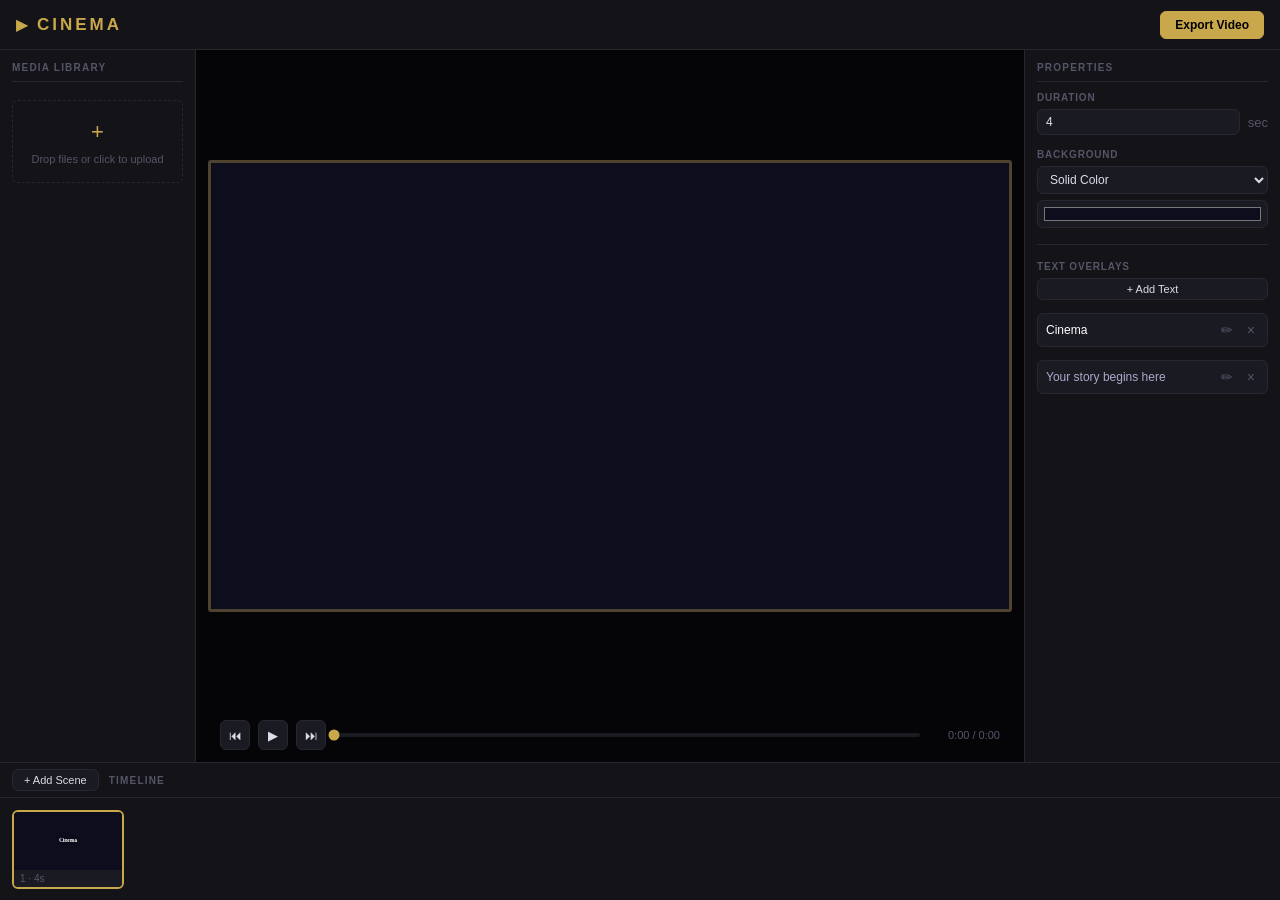
<file: index.html>
<!DOCTYPE html>
<html lang="en">
<head>
  <meta charset="UTF-8">
  <meta name="viewport" content="width=device-width, initial-scale=1.0">
  <title>Cinema — Video Creator</title>
  <link rel="stylesheet" href="style.css">
</head>
<body>
  <div id="app">
    <header id="header">
      <div class="logo">
        <span class="logo-mark">▶</span>
        <span class="logo-text">Cinema</span>
      </div>
      <div class="header-controls">
        <button id="btn-export" class="btn btn-primary">Export Video</button>
      </div>
    </header>

    <div id="workspace">
      <aside id="media-panel">
        <div class="panel-title">Media Library</div>
        <div id="upload-zone">
          <div class="upload-icon">+</div>
          <div>Drop files or click to upload</div>
          <input type="file" id="file-input" multiple accept="image/*,video/*">
        </div>
        <div id="media-grid"></div>
      </aside>

      <main id="preview-panel">
        <div id="canvas-container">
          <canvas id="preview-canvas"></canvas>
          <div id="export-overlay" class="hidden">
            <div class="spinner"></div>
            <div>Exporting video…</div>
          </div>
        </div>
        <div id="playback-bar">
          <button id="btn-prev" title="Previous scene">⏮</button>
          <button id="btn-play" title="Play / Pause">▶</button>
          <button id="btn-next" title="Next scene">⏭</button>
          <div id="progress-container">
            <div id="progress-bar">
              <div id="progress-fill"></div>
              <div id="progress-handle"></div>
            </div>
          </div>
          <div id="time-display">0:00 / 0:00</div>
        </div>
      </main>

      <aside id="properties-panel">
        <div class="panel-title">Properties</div>
        <div id="properties-content">
          <div class="no-selection">Select a scene to edit</div>
        </div>
      </aside>
    </div>

    <div id="timeline">
      <div id="timeline-header">
        <button id="btn-add-scene" class="btn btn-sm">+ Add Scene</button>
        <div class="timeline-label">Timeline</div>
      </div>
      <div id="scenes-track"></div>
    </div>
  </div>

  <script src="app.js"></script>
</body>
</html>
</file>
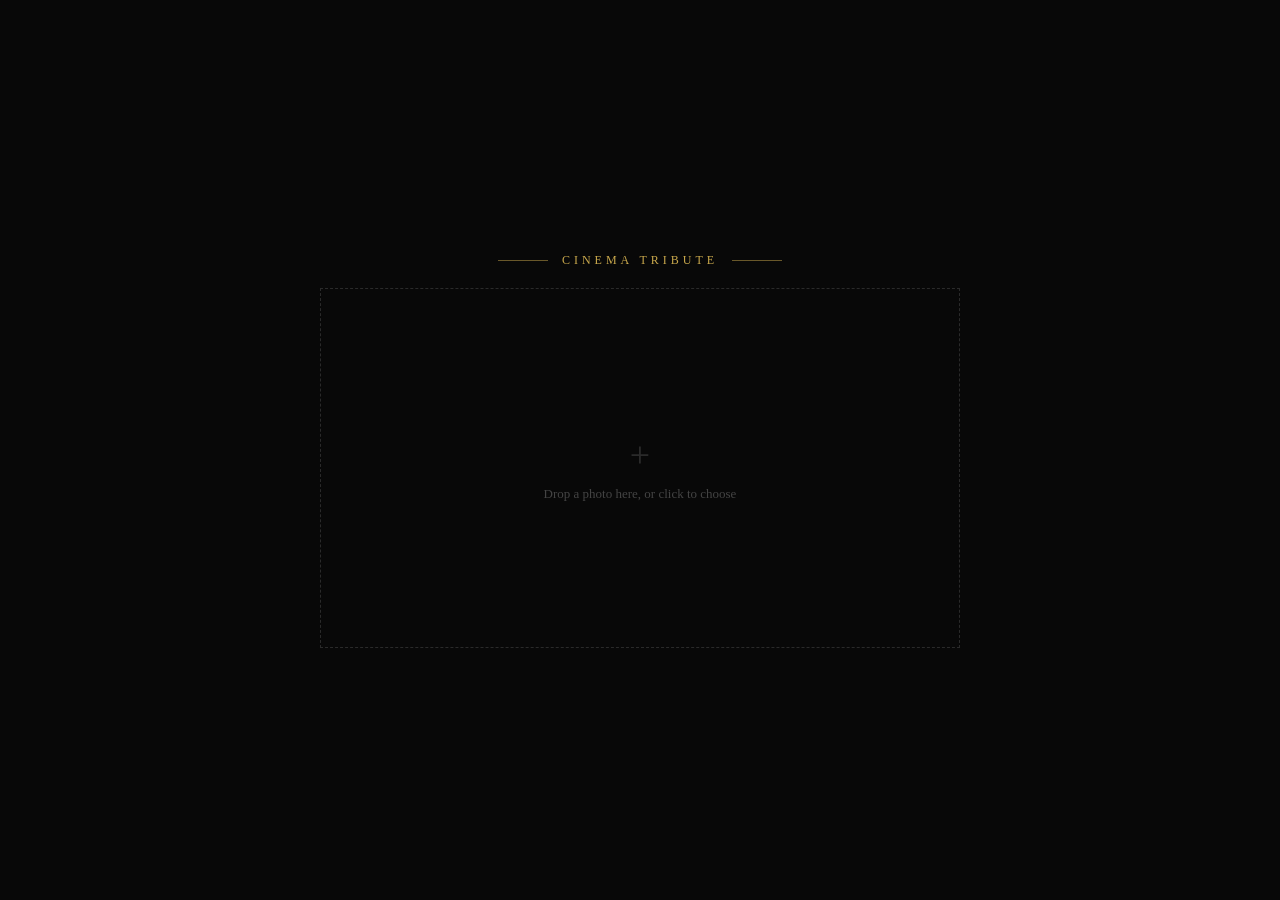
<file: tribute.html>
<!DOCTYPE html>
<html lang="en">
<head>
  <meta charset="UTF-8">
  <meta name="viewport" content="width=device-width, initial-scale=1.0">
  <title>Ree_Raa — Cinema Tribute</title>
  <style>
    *, *::before, *::after { box-sizing: border-box; margin: 0; padding: 0; }

    body {
      background: #080808;
      color: #e0d5c0;
      font-family: Georgia, 'Times New Roman', serif;
      display: flex;
      flex-direction: column;
      align-items: center;
      justify-content: center;
      min-height: 100vh;
      padding: 24px;
      gap: 20px;
    }

    .title-bar {
      display: flex;
      align-items: center;
      gap: 14px;
      letter-spacing: 4px;
      text-transform: uppercase;
      color: #c9a84c;
      font-size: 12px;
    }

    .title-bar::before,
    .title-bar::after {
      content: '';
      width: 50px;
      height: 1px;
      background: #c9a84c;
      opacity: .5;
    }

    /* Drop zone */
    #drop-zone {
      width: 640px;
      height: 360px;
      border: 1px dashed #2a2a2a;
      display: flex;
      flex-direction: column;
      align-items: center;
      justify-content: center;
      cursor: pointer;
      gap: 10px;
      color: #444;
      font-size: 13px;
      transition: border-color .2s, color .2s, background .2s;
      position: relative;
    }

    #drop-zone:hover, #drop-zone.over {
      border-color: #c9a84c;
      color: #c9a84c;
      background: rgba(201,168,76,.04);
    }

    .drop-icon { font-size: 36px; color: #2a2a2a; transition: color .2s; }
    #drop-zone:hover .drop-icon, #drop-zone.over .drop-icon { color: #c9a84c; }

    #file-input { position: absolute; inset: 0; opacity: 0; cursor: pointer; }

    /* Canvas wrap */
    #canvas-wrap { display: none; flex-direction: column; align-items: center; gap: 14px; }

    canvas {
      display: block;
      width: 640px;
      height: 360px;
      background: #000;
    }

    /* Controls */
    .controls { display: flex; gap: 10px; }

    button {
      background: transparent;
      border: 1px solid #2a2a2a;
      color: #c0b898;
      padding: 7px 18px;
      font-family: Georgia, serif;
      font-size: 11px;
      letter-spacing: 1.5px;
      text-transform: uppercase;
      cursor: pointer;
      transition: border-color .2s, color .2s;
    }

    button:hover:not(:disabled) { border-color: #c9a84c; color: #c9a84c; }

    button.gold {
      background: #c9a84c;
      border-color: #c9a84c;
      color: #000;
      font-weight: 700;
    }

    button.gold:hover:not(:disabled) { background: #e8c96e; border-color: #e8c96e; }
    button:disabled { opacity: .3; cursor: default; }

    #status {
      font-size: 11px;
      letter-spacing: 2px;
      text-transform: uppercase;
      color: #555;
      min-height: 16px;
    }
  </style>
</head>
<body>

  <div class="title-bar">Cinema Tribute</div>

  <div id="drop-zone">
    <div class="drop-icon">+</div>
    <div>Drop a photo here, or click to choose</div>
    <input type="file" id="file-input" accept="image/*">
  </div>

  <div id="canvas-wrap">
    <canvas id="c" width="1280" height="720"></canvas>
    <div class="controls">
      <button id="btn-play">&#9654; Play</button>
      <button id="btn-export" class="gold">&#8595; Export Video</button>
      <button id="btn-reset">&#8617; New Photo</button>
    </div>
    <div id="status"></div>
  </div>

<script>
'use strict';

const TOTAL  = 13;   // total seconds
const FPS    = 30;
const W      = 1280;
const H      = 720;

const canvas = document.getElementById('c');
const ctx    = canvas.getContext('2d');

let photo      = null;
let isPlaying  = false;
let isExporting = false;
let position   = 0;
let lastTs     = null;
let rafId      = null;

// Pre-bake a set of grain frames for variety
const GRAIN_COUNT = 8;
const grains = [];

function bakeGrains() {
  for (let g = 0; g < GRAIN_COUNT; g++) {
    const off = document.createElement('canvas');
    off.width = W >> 1; off.height = H >> 1;
    const tc = off.getContext('2d');
    const id = tc.createImageData(off.width, off.height);
    for (let i = 0; i < id.data.length; i += 4) {
      const v = Math.random() * 255 | 0;
      id.data[i] = id.data[i+1] = id.data[i+2] = v;
      id.data[i+3] = Math.random() * 28 | 0;
    }
    tc.putImageData(id, 0, 0);
    grains.push(off);
  }
}

bakeGrains();

function ease(t) {
  return t < .5 ? 2*t*t : -1 + (4 - 2*t)*t;
}

function clamp(v, lo, hi) { return v < lo ? lo : v > hi ? hi : v; }

function alpha(t, inStart, inEnd, outStart, outEnd) {
  if (t < inStart || t > outEnd) return 0;
  if (t < inEnd)   return clamp((t - inStart)  / (inEnd  - inStart), 0, 1);
  if (t > outStart) return clamp((outEnd - t)   / (outEnd - outStart), 0, 1);
  return 1;
}

function drawFrame(t) {
  ctx.clearRect(0, 0, W, H);
  ctx.fillStyle = '#000';
  ctx.fillRect(0, 0, W, H);

  if (!photo) return;

  // ── Ken Burns: slow zoom-in + gentle pan ─────────────────
  const p    = clamp(t / TOTAL, 0, 1);
  const zoom = 1 + ease(p) * 0.18;
  const panX = ease(p) * 0.03 * W;
  const panY = ease(p) * 0.015 * H;

  const srcW = photo.naturalWidth, srcH = photo.naturalHeight;
  const scale = Math.max(W / srcW, H / srcH) * zoom;
  const dw    = srcW * scale, dh = srcH * scale;
  const dx    = (W - dw) / 2 + panX;
  const dy    = (H - dh) / 2 + panY;

  // Photo with cinematic grade
  ctx.save();
  ctx.filter = 'sepia(55%) contrast(1.08) brightness(0.88) saturate(0.8)';
  ctx.drawImage(photo, dx, dy, dw, dh);
  ctx.filter = 'none';
  ctx.restore();

  // Vignette
  const vig = ctx.createRadialGradient(W/2, H/2, H * 0.28, W/2, H/2, H * 0.88);
  vig.addColorStop(0, 'rgba(0,0,0,0)');
  vig.addColorStop(1, 'rgba(0,0,0,0.75)');
  ctx.fillStyle = vig;
  ctx.fillRect(0, 0, W, H);

  // Film grain (cycle through baked frames)
  const grain = grains[Math.floor(t * FPS * 1.3) % GRAIN_COUNT];
  ctx.save();
  ctx.globalAlpha = 0.22;
  ctx.drawImage(grain, 0, 0, W, H);
  ctx.restore();

  // ── Film strip bars ───────────────────────────────────────
  const BAR = 22;
  ctx.fillStyle = 'rgba(0,0,0,0.6)';
  ctx.fillRect(0, 0, W, BAR);
  ctx.fillRect(0, H - BAR, W, BAR);

  const perfW = 28, perfH = 14, perfGap = 56;
  for (let x = 30; x < W - 30; x += perfGap) {
    ctx.fillStyle = 'rgba(255,255,255,0.07)';
    ctx.beginPath();
    if (ctx.roundRect) {
      ctx.roundRect(x, 4, perfW, perfH, 3);
      ctx.roundRect(x, H - 4 - perfH, perfW, perfH, 3);
    } else {
      ctx.rect(x, 4, perfW, perfH);
      ctx.rect(x, H - 4 - perfH, perfW, perfH);
    }
    ctx.fill();
  }

  // ── Title "Ree_Raa" ───────────────────────────────────────
  const titleA = alpha(t, 1.5, 3.2, 9.5, 11.2);
  if (titleA > 0) {
    ctx.save();
    ctx.globalAlpha = titleA;

    // Horizontal rule
    ctx.strokeStyle = '#c9a84c';
    ctx.lineWidth = 1.5;
    const lineW = 160;
    ctx.beginPath();
    ctx.moveTo(W/2 - lineW, H * 0.54);
    ctx.lineTo(W/2 + lineW, H * 0.54);
    ctx.stroke();

    // Name
    ctx.font = 'bold 100px Georgia, serif';
    ctx.fillStyle = '#f8ecc8';
    ctx.textAlign  = 'center';
    ctx.textBaseline = 'middle';
    ctx.shadowColor = 'rgba(0,0,0,0.95)';
    ctx.shadowBlur  = 24;
    ctx.shadowOffsetY = 3;

    // Spaced letters manually for elegance
    drawSpaced(ctx, 'Ree_Raa', W / 2, H * 0.60, 14);

    // Horizontal rule below
    ctx.beginPath();
    ctx.moveTo(W/2 - lineW, H * 0.665);
    ctx.lineTo(W/2 + lineW, H * 0.665);
    ctx.stroke();

    ctx.restore();
  }

  // ── Subtitle ──────────────────────────────────────────────
  const subA = alpha(t, 3.8, 5.2, 9.5, 11.0);
  if (subA > 0) {
    ctx.save();
    ctx.globalAlpha = subA * 0.88;
    ctx.font = 'italic 24px Georgia, serif';
    ctx.fillStyle = '#c9a84c';
    ctx.textAlign  = 'center';
    ctx.textBaseline = 'middle';
    ctx.shadowColor = 'rgba(0,0,0,0.9)';
    ctx.shadowBlur  = 12;
    ctx.fillText('A Story Told in Light', W / 2, H * 0.725);
    ctx.restore();
  }

  // ── Fade from black (opening) ─────────────────────────────
  if (t < 1.5) {
    ctx.fillStyle = `rgba(0,0,0,${1 - t / 1.5})`;
    ctx.fillRect(0, 0, W, H);
  }

  // ── Fade to black (closing) ───────────────────────────────
  if (t > 11.2) {
    const a = clamp((t - 11.2) / 1.8, 0, 1);
    ctx.fillStyle = `rgba(0,0,0,${a})`;
    ctx.fillRect(0, 0, W, H);
  }
}

// Helper: draw string with extra letter spacing
function drawSpaced(ctx, text, cx, cy, spacing) {
  const chars = [...text];
  // Measure total width
  let total = 0;
  chars.forEach((ch, i) => {
    total += ctx.measureText(ch).width;
    if (i < chars.length - 1) total += spacing;
  });

  let x = cx - total / 2;
  chars.forEach(ch => {
    const w = ctx.measureText(ch).width;
    ctx.fillText(ch, x + w / 2, cy);
    x += w + spacing;
  });
}

// ── Playback ────────────────────────────────────────────────

function tick(ts) {
  if (lastTs !== null) position += (ts - lastTs) / 1000;
  lastTs = ts;

  if (position >= TOTAL) {
    position = TOTAL;
    drawFrame(position);
    stopPlay();
    return;
  }

  drawFrame(position);
  rafId = requestAnimationFrame(tick);
}

function startPlay(from = position) {
  position  = from;
  lastTs    = null;
  isPlaying = true;
  document.getElementById('btn-play').innerHTML = '&#9646;&#9646; Pause';
  rafId = requestAnimationFrame(tick);
}

function stopPlay() {
  isPlaying = false;
  cancelAnimationFrame(rafId);
  document.getElementById('btn-play').innerHTML = '&#9654; Play';
}

// ── Export ──────────────────────────────────────────────────

async function exportVideo() {
  if (isExporting) return;
  if (!window.MediaRecorder) {
    alert('MediaRecorder is not supported in this browser. Please use Chrome or Firefox.');
    return;
  }

  isExporting = true;
  stopPlay();
  position = 0;
  drawFrame(0);

  document.getElementById('btn-export').disabled = true;
  setStatus('Recording…');

  const stream   = canvas.captureStream(FPS);
  const mimeType = ['video/webm;codecs=vp9', 'video/webm;codecs=vp8', 'video/webm']
    .find(t => MediaRecorder.isTypeSupported(t)) || 'video/webm';

  const chunks  = [];
  const rec     = new MediaRecorder(stream, { mimeType, videoBitsPerSecond: 8_000_000 });

  rec.ondataavailable = e => { if (e.data.size > 0) chunks.push(e.data); };

  rec.onstop = () => {
    const blob = new Blob(chunks, { type: mimeType });
    const a    = Object.assign(document.createElement('a'), {
      href: URL.createObjectURL(blob), download: 'Ree_Raa-tribute.webm',
    });
    a.click();
    URL.revokeObjectURL(a.href);

    isExporting = false;
    document.getElementById('btn-export').disabled = false;
    setStatus('Saved!');
    setTimeout(() => setStatus(''), 3000);
  };

  rec.start(100);

  // Render through at real-time speed
  position = 0;
  await new Promise(resolve => {
    let last = null;
    function loop(ts) {
      if (last !== null) position += (ts - last) / 1000;
      last = ts;
      drawFrame(position);
      if (position >= TOTAL) { resolve(); return; }
      requestAnimationFrame(loop);
    }
    requestAnimationFrame(loop);
  });

  rec.stop();
}

function setStatus(msg) {
  document.getElementById('status').textContent = msg;
}

// ── Load photo ───────────────────────────────────────────────

function loadPhoto(file) {
  const url = URL.createObjectURL(file);
  const img = new Image();
  img.onload = () => {
    photo = img;
    position = 0;
    document.getElementById('drop-zone').style.display   = 'none';
    document.getElementById('canvas-wrap').style.display = 'flex';
    drawFrame(0);
  };
  img.onerror = () => alert('Could not load image.');
  img.src = url;
}

// ── Events ───────────────────────────────────────────────────

const dropZone  = document.getElementById('drop-zone');
const fileInput = document.getElementById('file-input');

dropZone.addEventListener('click',    () => fileInput.click());
dropZone.addEventListener('dragover', e  => { e.preventDefault(); dropZone.classList.add('over'); });
dropZone.addEventListener('dragleave',    () => dropZone.classList.remove('over'));
dropZone.addEventListener('drop', e => {
  e.preventDefault();
  dropZone.classList.remove('over');
  const f = e.dataTransfer.files[0];
  if (f?.type.startsWith('image/')) loadPhoto(f);
});

fileInput.addEventListener('change', e => {
  if (e.target.files[0]) loadPhoto(e.target.files[0]);
  fileInput.value = '';
});

document.getElementById('btn-play').addEventListener('click', () => {
  if (isPlaying) stopPlay();
  else {
    if (position >= TOTAL) position = 0;
    startPlay();
  }
});

document.getElementById('btn-export').addEventListener('click', exportVideo);

document.getElementById('btn-reset').addEventListener('click', () => {
  stopPlay();
  photo    = null;
  position = 0;
  document.getElementById('canvas-wrap').style.display = 'none';
  document.getElementById('drop-zone').style.display   = 'flex';
});
</script>
</body>
</html>
</file>
<file: style.css>
:root {
  --bg-dark:    #0b0b0e;
  --bg-panel:   #131318;
  --bg-card:    #1a1a22;
  --bg-hover:   #22222c;
  --border:     #27272f;
  --gold:       #c9a84c;
  --gold-light: #e8c96e;
  --text:       #dddde8;
  --text-dim:   #7070888;
  --accent:     #5c6bc0;
  --danger:     #c0392b;
  --radius:     6px;
  --header-h:   50px;
  --timeline-h: 138px;
  --media-w:    196px;
  --props-w:    256px;
}

/* Reset & base */
*, *::before, *::after { box-sizing: border-box; margin: 0; padding: 0; }

body {
  background: var(--bg-dark);
  color: var(--text);
  font-family: -apple-system, BlinkMacSystemFont, "Segoe UI", Roboto, sans-serif;
  font-size: 13px;
  height: 100vh;
  overflow: hidden;
  user-select: none;
}

/* ── App shell ── */
#app { display: flex; flex-direction: column; height: 100vh; }

/* ── Header ── */
#header {
  height: var(--header-h);
  background: var(--bg-panel);
  border-bottom: 1px solid var(--border);
  display: flex;
  align-items: center;
  padding: 0 16px;
  justify-content: space-between;
  flex-shrink: 0;
}

.logo { display: flex; align-items: center; gap: 9px; }
.logo-mark { color: var(--gold); font-size: 16px; }
.logo-text {
  font-size: 17px;
  font-weight: 700;
  letter-spacing: 3px;
  text-transform: uppercase;
  color: var(--gold);
}

/* ── Workspace ── */
#workspace { display: flex; flex: 1; overflow: hidden; min-height: 0; }

/* ── Panels ── */
aside {
  background: var(--bg-panel);
  flex-shrink: 0;
  overflow-y: auto;
  display: flex;
  flex-direction: column;
}

#media-panel {
  width: var(--media-w);
  border-right: 1px solid var(--border);
  padding: 12px;
  gap: 10px;
}

#properties-panel {
  width: var(--props-w);
  border-left: 1px solid var(--border);
  padding: 12px;
}

.panel-title {
  font-size: 10px;
  font-weight: 600;
  text-transform: uppercase;
  letter-spacing: 1.2px;
  color: #555568;
  margin-bottom: 8px;
  padding-bottom: 8px;
  border-bottom: 1px solid var(--border);
  flex-shrink: 0;
}

/* ── Upload zone ── */
#upload-zone {
  border: 1px dashed var(--border);
  border-radius: var(--radius);
  padding: 14px 8px;
  text-align: center;
  cursor: pointer;
  color: #555568;
  font-size: 11px;
  line-height: 1.5;
  transition: border-color .2s, background .2s, color .2s;
  position: relative;
  flex-shrink: 0;
}

#upload-zone:hover, #upload-zone.drag-over {
  border-color: var(--gold);
  background: rgba(201,168,76,.06);
  color: var(--text);
}

.upload-icon { font-size: 22px; margin-bottom: 3px; color: var(--gold); }

#file-input { position: absolute; inset: 0; opacity: 0; cursor: pointer; }

/* ── Media grid ── */
#media-grid {
  display: grid;
  grid-template-columns: 1fr 1fr;
  gap: 6px;
}

.media-item {
  aspect-ratio: 16/9;
  border-radius: 4px;
  overflow: hidden;
  cursor: pointer;
  border: 2px solid transparent;
  position: relative;
  background: var(--bg-card);
  transition: border-color .15s;
}

.media-item:hover { border-color: var(--gold); }

.media-item img,
.media-item video { width: 100%; height: 100%; object-fit: cover; display: block; }

.media-badge {
  position: absolute;
  bottom: 3px;
  right: 3px;
  background: rgba(0,0,0,.75);
  padding: 1px 5px;
  border-radius: 3px;
  font-size: 9px;
  color: #fff;
}

.media-add {
  position: absolute;
  inset: 0;
  background: rgba(0,0,0,.5);
  display: flex;
  align-items: center;
  justify-content: center;
  opacity: 0;
  font-size: 22px;
  color: #fff;
  transition: opacity .15s;
}

.media-item:hover .media-add { opacity: 1; }

/* ── Preview panel ── */
#preview-panel {
  flex: 1;
  display: flex;
  flex-direction: column;
  align-items: center;
  justify-content: center;
  background: #050508;
  padding: 12px;
  gap: 10px;
  min-width: 0;
}

#canvas-container {
  position: relative;
  flex: 1;
  display: flex;
  align-items: center;
  justify-content: center;
  width: 100%;
}

#preview-canvas {
  max-width: 100%;
  max-height: 100%;
  border-radius: 3px;
  display: block;
}

/* Export overlay */
#export-overlay {
  position: absolute;
  inset: 0;
  background: rgba(0,0,0,.82);
  display: flex;
  flex-direction: column;
  align-items: center;
  justify-content: center;
  gap: 14px;
  color: var(--gold);
  font-size: 13px;
  border-radius: 3px;
}

#export-overlay.hidden { display: none; }

.spinner {
  width: 30px;
  height: 30px;
  border: 3px solid var(--border);
  border-top-color: var(--gold);
  border-radius: 50%;
  animation: spin .75s linear infinite;
}

@keyframes spin { to { transform: rotate(360deg); } }

/* ── Playback bar ── */
#playback-bar {
  display: flex;
  align-items: center;
  gap: 8px;
  width: 100%;
  max-width: 780px;
}

#playback-bar button {
  background: var(--bg-card);
  border: 1px solid var(--border);
  color: var(--text);
  border-radius: var(--radius);
  width: 30px;
  height: 30px;
  cursor: pointer;
  font-size: 13px;
  display: flex;
  align-items: center;
  justify-content: center;
  transition: background .15s;
  flex-shrink: 0;
}

#playback-bar button:hover { background: var(--bg-hover); }

#progress-container { flex: 1; }

#progress-bar {
  height: 4px;
  background: var(--bg-card);
  border-radius: 2px;
  position: relative;
  cursor: pointer;
}

#progress-fill {
  height: 100%;
  background: var(--gold);
  border-radius: 2px;
  width: 0%;
}

#progress-handle {
  width: 11px;
  height: 11px;
  background: var(--gold);
  border-radius: 50%;
  position: absolute;
  top: 50%;
  left: 0%;
  transform: translate(-50%, -50%);
}

#time-display {
  font-size: 11px;
  color: #555568;
  white-space: nowrap;
  min-width: 72px;
  text-align: right;
}

/* ── Properties panel ── */
#properties-content {
  display: flex;
  flex-direction: column;
  gap: 14px;
  padding-top: 2px;
  overflow-y: auto;
}

.no-selection { color: #555568; font-size: 12px; text-align: center; padding: 24px 0; }

.prop-group { display: flex; flex-direction: column; gap: 6px; }

.prop-label {
  font-size: 10px;
  font-weight: 600;
  text-transform: uppercase;
  letter-spacing: .8px;
  color: #555568;
}

.prop-row { display: flex; align-items: center; gap: 8px; }

/* Form controls */
input[type="number"],
input[type="text"],
select,
textarea {
  background: var(--bg-card);
  border: 1px solid var(--border);
  color: var(--text);
  border-radius: var(--radius);
  padding: 5px 8px;
  font-size: 12px;
  width: 100%;
  font-family: inherit;
}

input[type="number"]:focus,
input[type="text"]:focus,
select:focus,
textarea:focus {
  outline: none;
  border-color: var(--gold);
}

input[type="color"] {
  background: var(--bg-card);
  border: 1px solid var(--border);
  border-radius: var(--radius);
  padding: 2px 4px;
  height: 28px;
  width: 100%;
  cursor: pointer;
}

input[type="range"] { width: 100%; accent-color: var(--gold); cursor: pointer; }

textarea { resize: vertical; min-height: 52px; user-select: text; }

label { cursor: pointer; display: flex; align-items: center; gap: 5px; font-size: 12px; }

/* Text overlay list */
.overlay-item {
  background: var(--bg-card);
  border: 1px solid var(--border);
  border-radius: var(--radius);
  padding: 7px 8px;
  display: flex;
  align-items: center;
  gap: 6px;
}

.overlay-preview {
  flex: 1;
  overflow: hidden;
  white-space: nowrap;
  text-overflow: ellipsis;
  font-size: 12px;
}

.icon-btn {
  background: none;
  border: none;
  color: #555568;
  cursor: pointer;
  padding: 2px 4px;
  border-radius: 3px;
  font-size: 14px;
  line-height: 1;
  flex-shrink: 0;
}

.icon-btn:hover { background: var(--bg-hover); color: var(--text); }
.icon-btn.danger:hover { color: var(--danger); }

/* Text edit form */
.text-edit-form {
  background: var(--bg-card);
  border: 1px solid var(--border);
  border-radius: var(--radius);
  padding: 10px;
  display: flex;
  flex-direction: column;
  gap: 8px;
  margin-top: 4px;
}

.form-field { display: flex; flex-direction: column; gap: 4px; }
.form-field-label { font-size: 10px; color: #555568; text-transform: uppercase; letter-spacing: .5px; }

.divider { height: 1px; background: var(--border); margin: 2px 0; }

/* ── Timeline ── */
#timeline {
  height: var(--timeline-h);
  background: var(--bg-panel);
  border-top: 1px solid var(--border);
  flex-shrink: 0;
  display: flex;
  flex-direction: column;
}

#timeline-header {
  display: flex;
  align-items: center;
  gap: 10px;
  padding: 6px 12px;
  border-bottom: 1px solid var(--border);
  flex-shrink: 0;
}

.timeline-label {
  font-size: 10px;
  font-weight: 600;
  text-transform: uppercase;
  letter-spacing: 1.2px;
  color: #555568;
  flex: 1;
}

#scenes-track {
  display: flex;
  gap: 8px;
  padding: 8px 12px;
  overflow-x: auto;
  flex: 1;
  align-items: center;
}

/* ── Scene card ── */
.scene-card {
  flex-shrink: 0;
  border-radius: var(--radius);
  border: 2px solid var(--border);
  cursor: pointer;
  position: relative;
  overflow: hidden;
  background: var(--bg-card);
  transition: border-color .15s;
  display: flex;
  flex-direction: column;
}

.scene-card:hover { border-color: #444455; }
.scene-card.selected { border-color: var(--gold); }

.scene-thumb { width: 100%; height: 58px; display: block; object-fit: cover; }

.scene-footer {
  padding: 3px 6px;
  font-size: 10px;
  color: #555568;
  display: flex;
  justify-content: space-between;
  align-items: center;
  background: var(--bg-card);
  flex-shrink: 0;
}

.scene-del {
  background: none;
  border: none;
  color: #444455;
  cursor: pointer;
  padding: 0 2px;
  font-size: 13px;
  line-height: 1;
}

.scene-del:hover { color: var(--danger); }

/* ── Buttons ── */
.btn {
  background: var(--bg-card);
  border: 1px solid var(--border);
  color: var(--text);
  border-radius: var(--radius);
  padding: 6px 14px;
  cursor: pointer;
  font-size: 12px;
  font-weight: 500;
  transition: background .15s, border-color .15s;
  white-space: nowrap;
}

.btn:hover { background: var(--bg-hover); border-color: #444455; }
.btn:disabled { opacity: .4; cursor: default; }

.btn-primary {
  background: var(--gold);
  border-color: var(--gold);
  color: #000;
  font-weight: 600;
}

.btn-primary:hover:not(:disabled) { background: var(--gold-light); border-color: var(--gold-light); }

.btn-sm { padding: 4px 11px; font-size: 11px; }

/* ── Scrollbars ── */
::-webkit-scrollbar { width: 5px; height: 5px; }
::-webkit-scrollbar-track { background: transparent; }
::-webkit-scrollbar-thumb { background: var(--border); border-radius: 3px; }
::-webkit-scrollbar-thumb:hover { background: #444455; }
</file>
